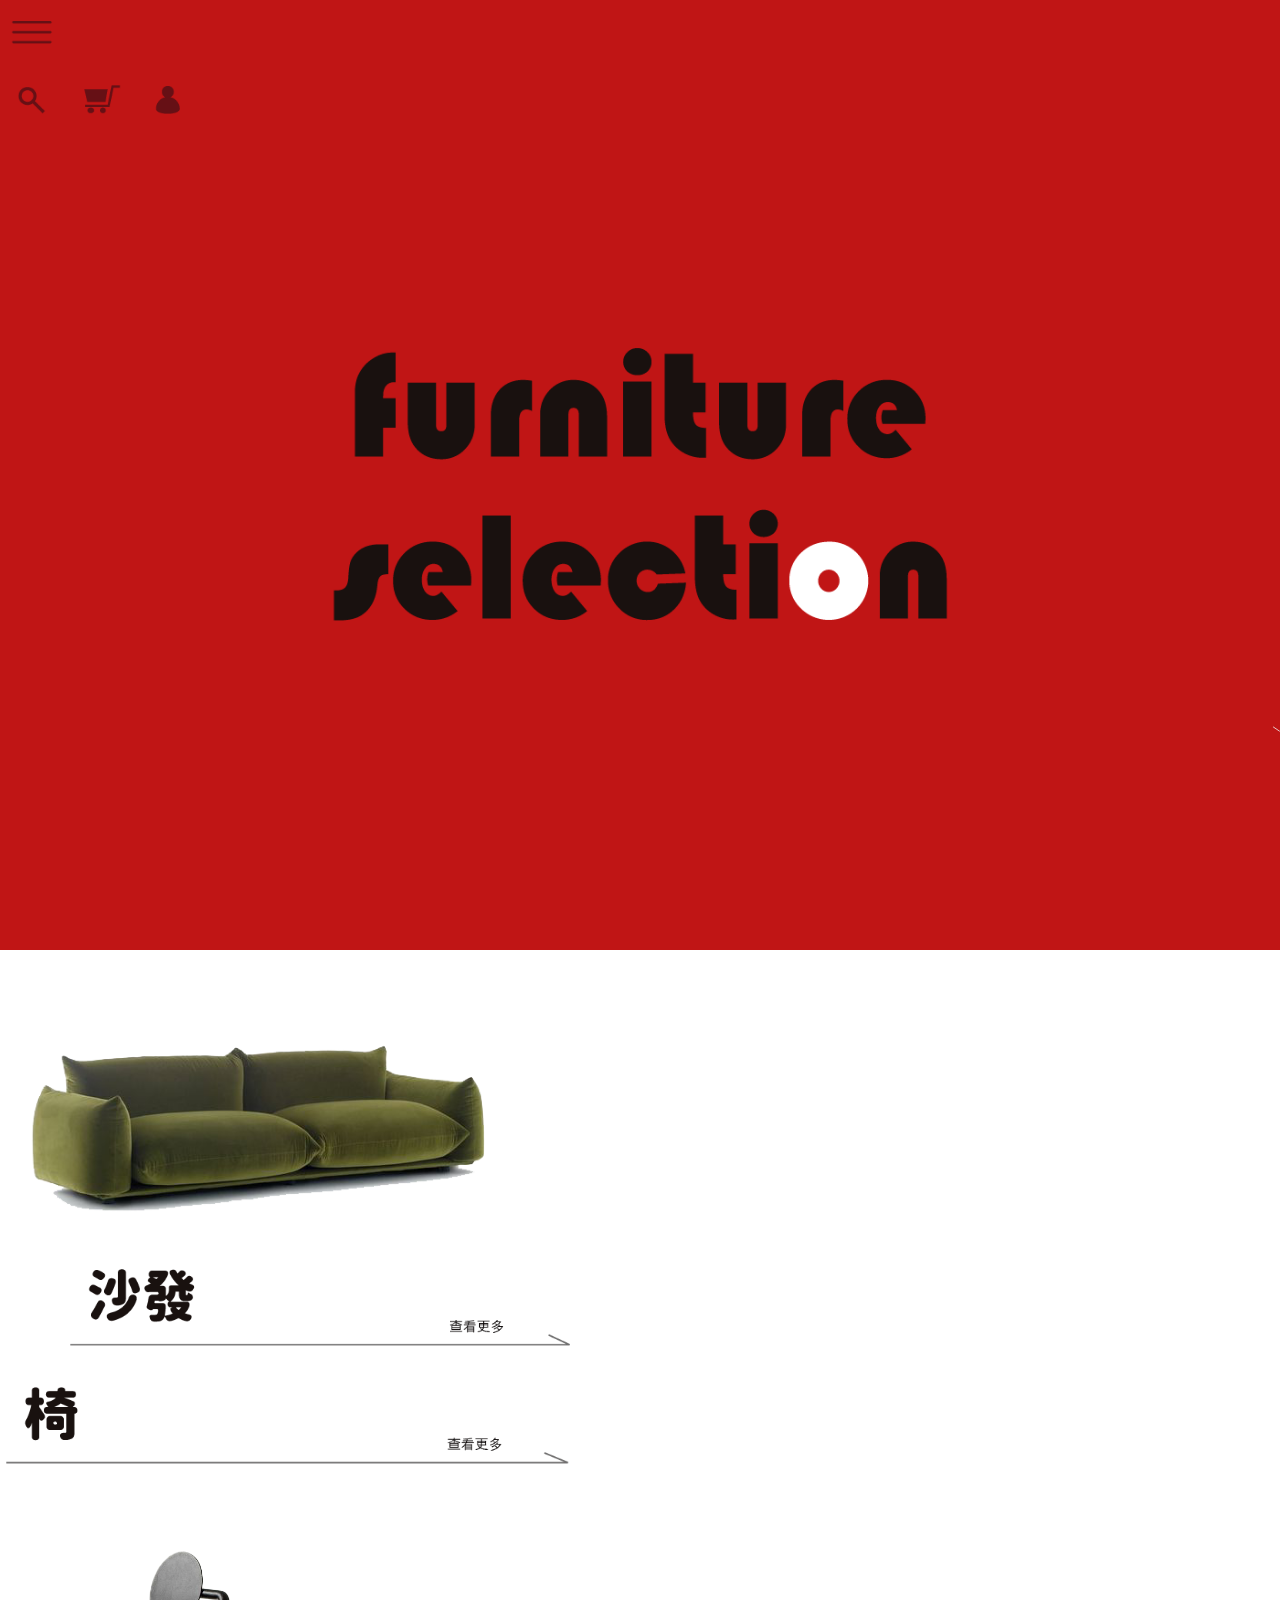
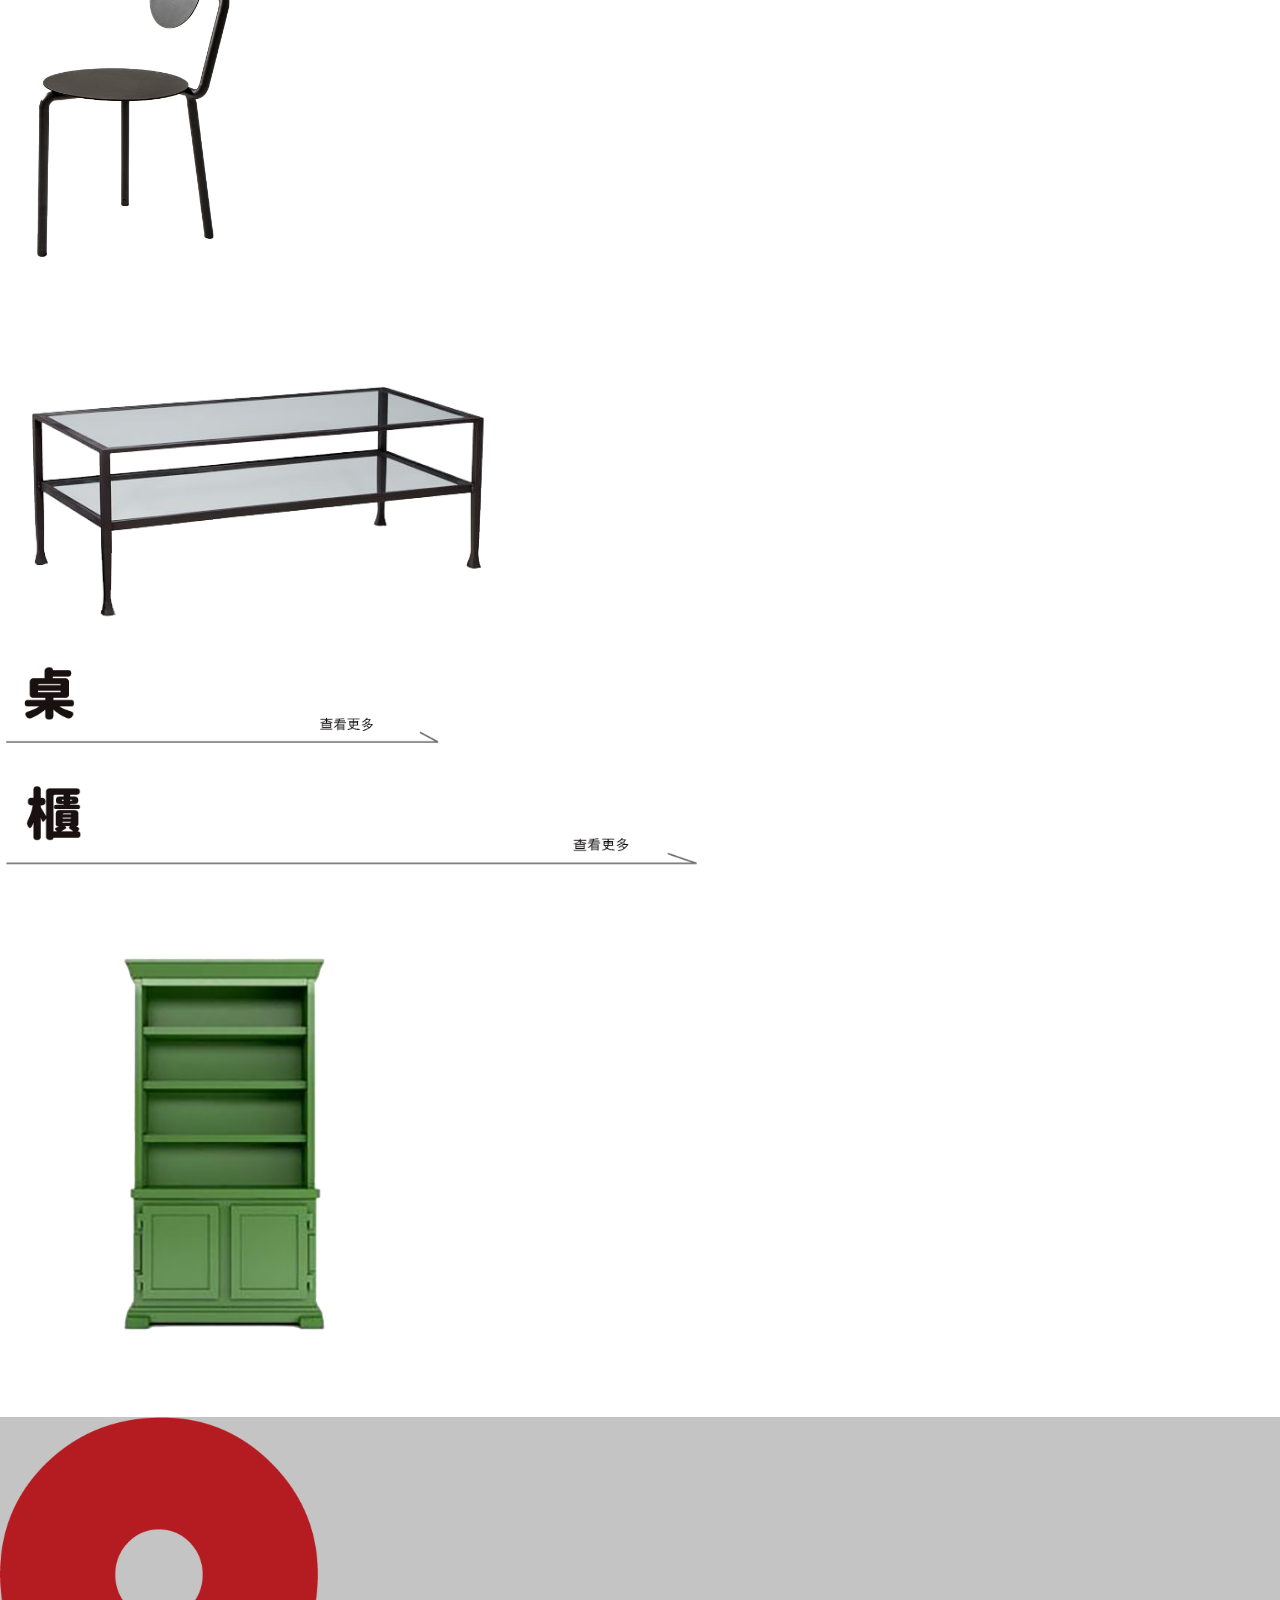
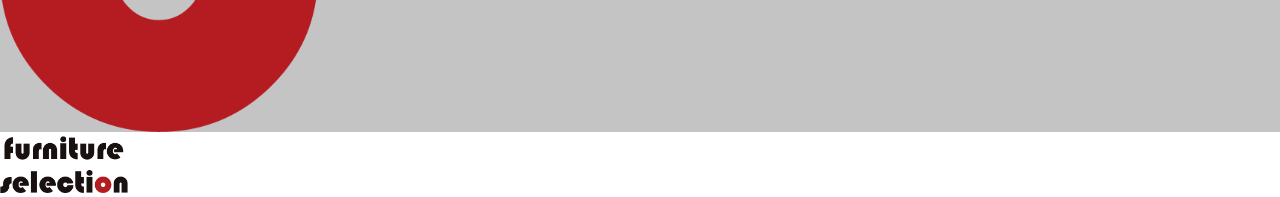
<file: index.html>
<!doctype html>
<html lang="TW">

<head>
    <meta charset="utf-8">
    <meta name="viewport" content="width=device-width, initial-scale=1">
    <title>Furniture selection</title>
    <link href="https://cdn.jsdelivr.net/npm/bootstrap@5.3.0-alpha1/dist/css/bootstrap.min.css" rel="stylesheet" integrity="sha384-GLhlTQ8iRABdZLl6O3oVMWSktQOp6b7In1Zl3/Jr59b6EGGoI1aFkw7cmDA6j6gD" crossorigin="anonymous">
    <link rel="stylesheet" href="style.css">
    <link rel="icon" href="home-img/favicon.ico" type="image/x-icon"/>
    <style>@media (max-width: 767px) {.hidden-element {display: none;}}</style>
</head>
<body>
    <div class="header d-flex justify-content-between px-4">
        <div class="icon">
            <a href="https://www.google.com.tw/">
                <img src="home-img/hamburger.png" class="icon--img px-1" alt="">
            </a>
        </div>
        <div class="icon hidden-element">
            <img src="home-img/search.png" class="icon--img px-1" alt="">
            <img src="home-img/cart.png" class="icon--img px-1" alt="">
            <img src="home-img/member.png" class="icon--img px-1" alt="">
        </div>
    </div>

    <div class="cover">
        <div class="logo py-3">      
            <img src="home-img/cover.png" class="logo--img align-items-center" alt="">
            <svg xmlns="http://www.w3.org/2000/svg" class="path" id="tick" width="1546.985" height="558.894" viewBox="0 0 1546.985 558.894">
                <path id="Path_140" data-name="Path 140" d="M-1630.3,336.41c72.885,34.662,870.584-301.748,908.569-395.051s-169.511,88.554-296.051,242.158S-389.353,268.986-394.1,221.5s-160.015-25.165-23.741,49.144,147.194,77.4,334.036,203.223" transform="translate(1630.511 84.609)" fill="none" stroke="#efefef" stroke-width="1"/>
              </svg>        
        </div>
    </div>

    <div class="content ">
        <a href="sofa.html">
            <div class="row justify-content-center hover-zoom">
                <div class="row justify-content-center">
                    <div class="col-4"><img src="home-img/sofa.png" class="content--photo1" alt=""></div>
                    <div class="col-5 align-self-end"><img src="home-img/line-1.png" class="content--line1" alt=""></div>
                </div>
            </div>
        </a>
        <a href="chair.html">
            <div class="row justify-content-center hover-zoom">
                <div class="row justify-content-center">
                    <div class="col-6 align-self-end"><img src="home-img/line-2.png" class="content--line2" alt=""></div>
                    <div class="col-3"><img src="home-img/chair.png" class="content--photo2" alt=""></div>
                </div>
            </div>
        </a>
        <a href="table.html">
            <div class="row justify-content-center hover-zoom">
                <div class="row justify-content-center">
                    <div class="col-5"><img src="home-img/table.png" class="content--photo3" alt=""></div>
                    <div class="col-4 align-self-end"><img src="home-img/line-3.png" class="content--line3" alt=""></div>
                </div>
            </div>
        </a>
        <a href="cabinet.html">
            <div class="row justify-content-center hover-zoom">
                <div class="row justify-content-center">
                    <div class="col-6 align-self-end"><img src="home-img/line-4.png" class="content--line4" alt=""></div>
                    <div class="col-3"><img src="home-img/cabinet.png" class="content--photo4" alt=""></div>
                </div>
            </div>
        </a>
    </div>
    
    <div class="footer">
        <div class="row">
            <div class="col-10">
                <img src="home-img/O.png" class="footer--img" alt="">
            </div>
            <div class="col-2 align-self-end py-5">
                <img src="home-img/logo.png" class="footer--logo" alt="">
            </div>
        </div>
    <script src="https://cdn.jsdelivr.net/npm/bootstrap@5.3.0-alpha1/dist/js/bootstrap.bundle.min.js" integrity="sha384-w76AqPfDkMBDXo30jS1Sgez6pr3x5MlQ1ZAGC+nuZB+EYdgRZgiwxhTBTkF7CXvN" crossorigin="anonymous"></script>
</body>
</html>
</file>
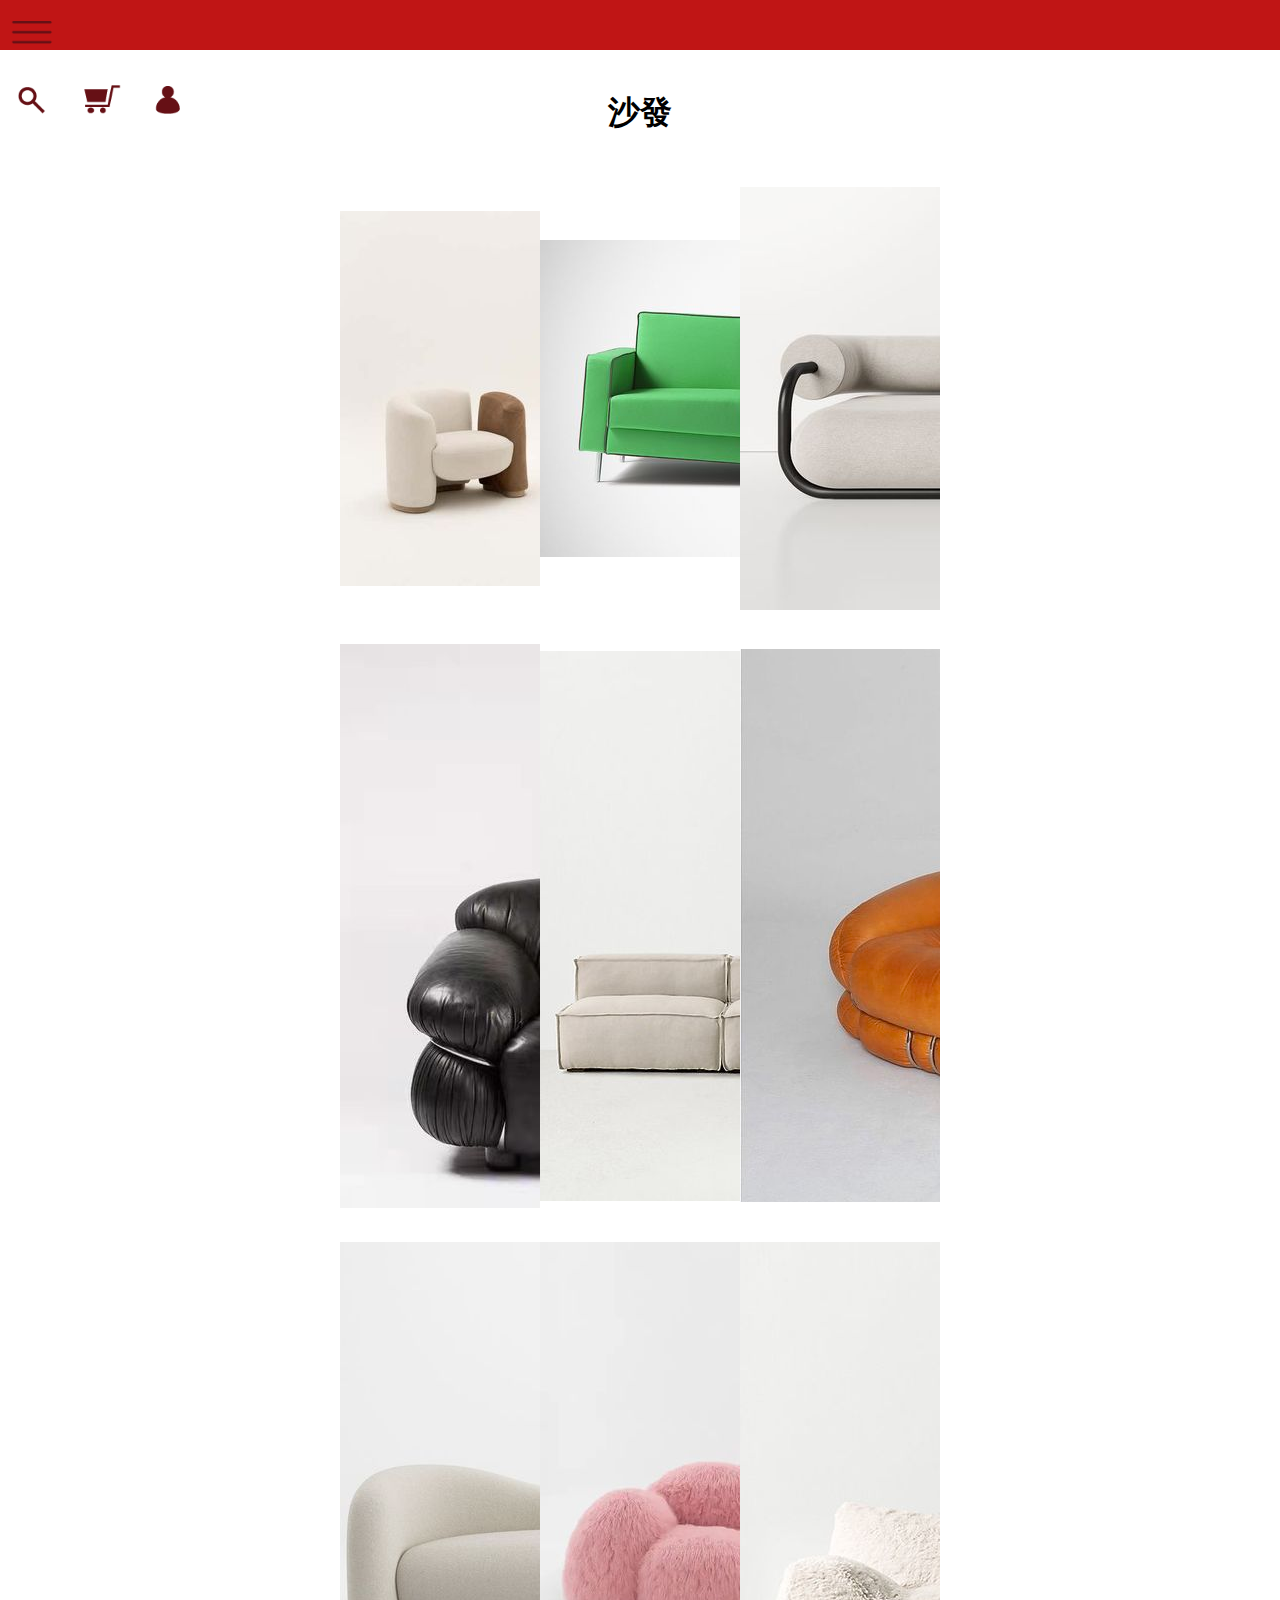
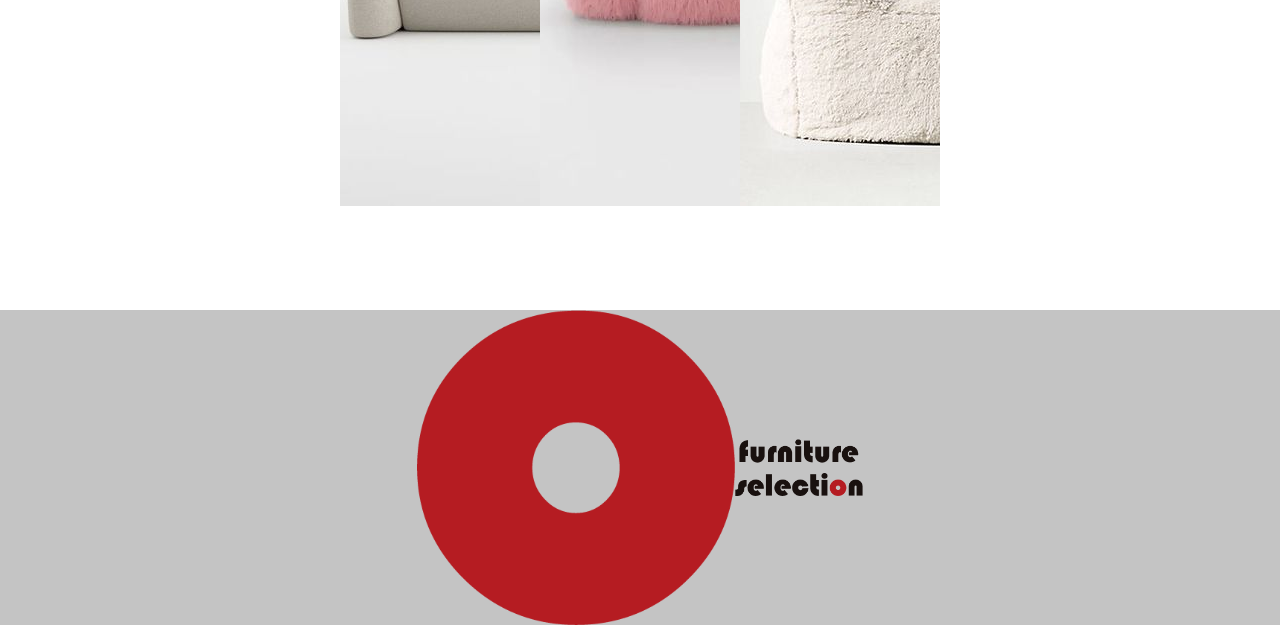
<file: sofa.html>
<!doctype html>
<html lang="TW">

<head>
    <meta charset="utf-8">
    <meta name="viewport" content="width=device-width, initial-scale=1">
    <title>Furniture selection 沙發</title>
    <link href="https://cdn.jsdelivr.net/npm/bootstrap@5.3.0-alpha1/dist/css/bootstrap.min.css" rel="stylesheet" integrity="sha384-GLhlTQ8iRABdZLl6O3oVMWSktQOp6b7In1Zl3/Jr59b6EGGoI1aFkw7cmDA6j6gD" crossorigin="anonymous">
    <link rel="stylesheet" href="sofa style.css">
    <link rel="icon" href="home-img/favicon.ico" type="image/x-icon"/>
    <style>@media (max-width: 767px) {.hidden-element {display: none;}}</style>
</head>
<body>
    <div class="header d-flex justify-content-between px-4">
        <div class="icon">
            <a href="https://www.google.com.tw/">
                <img src="home-img/hamburger.png" class="icon--img px-1" alt="">
            </a>
        </div>
        <div class="icon">
            <img src="home-img/search.png" class="icon--img px-1" alt="">
            <img src="home-img/cart.png" class="icon--img px-1" alt="">
            <img src="home-img/member.png" class="icon--img px-1" alt="">
        </div>
    </div>

    <div class="title">
        <h1>沙發</h1>
    </div>

    <div class="container">
        <div class="row">
            <div class="col hover-zoom">
                <a href="#" data-bs-toggle="modal" data-bs-target="#modal1">
                    <img src="sofa-img/soaf2.jpg" class="img-fluid" alt="">
                </a>
            </div>
            <div class="col hover-zoom">
                <a href="#">
                    <img src="sofa-img/soaf11.jpg" class="img-fluid" alt="">
                </a>
            </div>
            <div class="col hover-zoom">
                <a href="#">
                    <img src="sofa-img/soaf3.jpg" class="img-fluid" alt="">
                </a>
            </div>
        </div>
        <div class="row">
            <div class="col hover-zoom">
                <a href="#" data-bs-toggle="modal" data-bs-target="#modal1">
                    <img src="sofa-img/soaf8.jpg" class="img-fluid" alt="">
                </a>
            </div>
            <div class="col hover-zoom">
                <a href="#">
                    <img src="sofa-img/soaf5.jpg" class="img-fluid" alt="">
                </a>
            </div>
            <div class="col hover-zoom">
                <a href="#">
                    <img src="sofa-img/soaf7.jpg" class="img-fluid" alt="">
                </a>
            </div>
        </div>
        <div class="row">
            <div class="col hover-zoom">
                <a href="#" data-bs-toggle="modal" data-bs-target="#modal1">
                    <img src="sofa-img/soaf4.jpg" class="img-fluid" alt="">
                </a>
            </div>
            <div class="col hover-zoom">
                <a href="#">
                    <img src="sofa-img/soaf10.jpg" class="img-fluid" alt="">
                </a>
            </div>
            <div class="col hover-zoom">
                <a href="#">
                    <img src="sofa-img/soaf6.jpg" class="img-fluid" alt="">
                </a>
            </div>
        </div>
    </div>

    <div class="footer">
        <div class="row">
            <div class="col-10">
                <img src="home-img/O.png" class="footer--img" alt="">
            </div>
            <div class="col-2 align-self-end py-5">
                <img src="home-img/logo.png" class="footer--logo" alt="">
            </div>
        </div>

    <script src="https://cdn.jsdelivr.net/npm/bootstrap@5.3.0-alpha1/dist/js/bootstrap.bundle.min.js" integrity="sha384-w76AqPfDkMBDXo30jS1Sgez6pr3x5MlQ1ZAGC+nuZB+EYdgRZgiwxhTBTkF7CXvN" crossorigin="anonymous"></script>
</body>
</html>
</file>
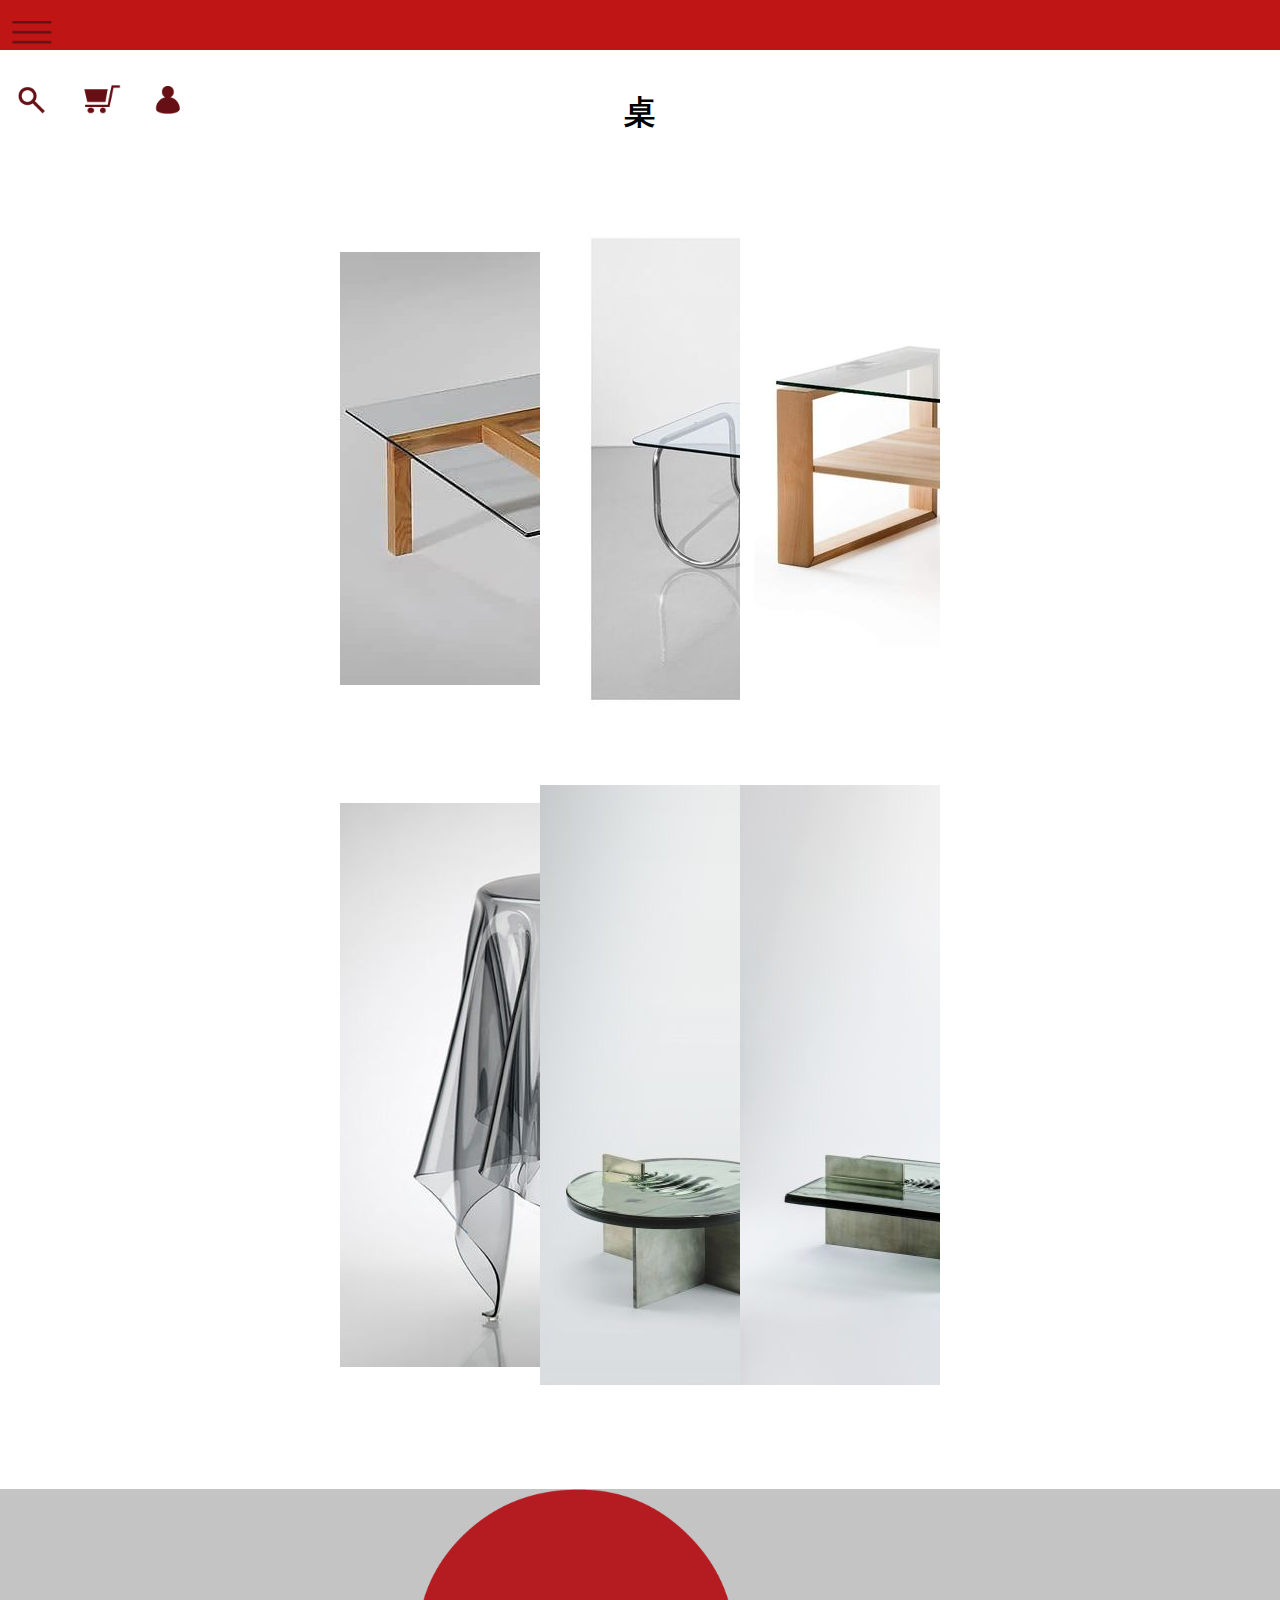
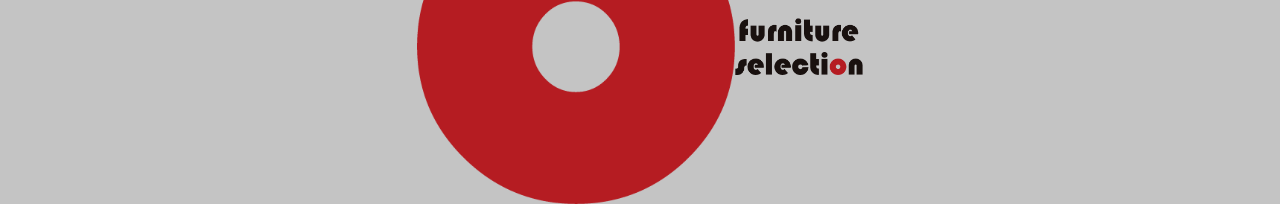
<file: table.html>
<!doctype html>
<html lang="TW">

<head>
    <meta charset="utf-8">
    <meta name="viewport" content="width=device-width, initial-scale=1">
    <title>Furniture selection 桌</title>
    <link href="https://cdn.jsdelivr.net/npm/bootstrap@5.3.0-alpha1/dist/css/bootstrap.min.css" rel="stylesheet" integrity="sha384-GLhlTQ8iRABdZLl6O3oVMWSktQOp6b7In1Zl3/Jr59b6EGGoI1aFkw7cmDA6j6gD" crossorigin="anonymous">
    <link rel="stylesheet" href="sofa style.css">
    <link rel="icon" href="home-img/favicon.ico" type="image/x-icon"/>
    <style>@media (max-width: 767px) {.hidden-element {display: none;}}</style>
</head>

<body>
    <div class="header d-flex justify-content-between px-4">
        <div class="icon">
            <a href="https://www.google.com.tw/">
                <img src="home-img/hamburger.png" class="icon--img px-1" alt="">
            </a>
        </div>
        <div class="icon hidden-element">
            <img src="home-img/search.png" class="icon--img px-1" alt="">
            <img src="home-img/cart.png" class="icon--img px-1" alt="">
            <img src="home-img/member.png" class="icon--img px-1" alt="">
        </div>
    </div>

    <div class="title">
        <h1>桌</h1>
    </div>

    <div class="container">
        <div class="row">
            <div class="col hover-zoom">
                <a href="#" data-bs-toggle="modal" data-bs-target="#modal1">
                    <img src="table-img/table1.jpg" class="img-fluid" alt="">
                </a>
            </div>
            <div class="col hover-zoom">
                <a href="#">
                    <img src="table-img/table2.jpg" class="img-fluid" alt="">
                </a>
            </div>
            <div class="col hover-zoom">
                <a href="#">
                    <img src="table-img/table3.jpg" class="img-fluid" alt="">
                </a>
            </div>
        </div>
        <div class="row">
            <div class="col hover-zoom">
                <a href="#" data-bs-toggle="modal" data-bs-target="#modal1">
                    <img src="table-img/table6.jpg" class="img-fluid" alt="">
                </a>
            </div>
            <div class="col hover-zoom">
                <a href="#">
                    <img src="table-img/table5.jpg" class="img-fluid" alt="">
                </a>
            </div>
            <div class="col hover-zoom">
                <a href="#">
                    <img src="table-img/table4.jpg" class="img-fluid" alt="">
                </a>
            </div>
        </div>
    </div>

    <div class="footer">
        <div class="row">
            <div class="col-10">
                <img src="home-img/O.png" class="footer--img" alt="">
            </div>
            <div class="col-2 align-self-end py-5">
                <img src="home-img/logo.png" class="footer--logo" alt="">
            </div>
        </div>

    <script src="https://cdn.jsdelivr.net/npm/bootstrap@5.3.0-alpha1/dist/js/bootstrap.bundle.min.js" integrity="sha384-w76AqPfDkMBDXo30jS1Sgez6pr3x5MlQ1ZAGC+nuZB+EYdgRZgiwxhTBTkF7CXvN" crossorigin="anonymous"></script>
</body>
</html>

    <script src="https://cdn.jsdelivr.net/npm/bootstrap@5.3.0-alpha1/dist/js/bootstrap.bundle.min.js" integrity="sha384-w76AqPfDkMBDXo30jS1Sgez6pr3x5MlQ1ZAGC+nuZB+EYdgRZgiwxhTBTkF7CXvN" crossorigin="anonymous"></script>
</body>
</html>
</file>
<file: style.css>
body {
    margin:0;
}

/* *****header***** */
.header {
    height: 50px;
    background-color: #C01515;
}

.icon--img {
    width: 5vw;
}

/* *****cover***** */
.cover {
    display: flex;
    justify-content: center;
    height: 100vh;
    background-color: #C01515;
}

.logo {
    display: flex;
    justify-content: center;
    align-items: center;
}

.logo--img {
    position: absolute;
    width: 100vw;
    z-index: 3;
}

.path {
    position: absolute;
    width: 100%;
    z-index: 2;
}

#tick {
    stroke-dasharray: 2700px;
    stroke-dashoffset: 2700px;
    animation: 5s tick ease-in-out infinite;
}

@keyframes tick {
    0%, 50% {
        stroke-dashoffset: 2700px;
    }
    50%, 100% {
        stroke-dashoffset: 0px;
    }
}

/* *****content***** */
.content {
    background-color: #ffffff;
    margin-top: 50px;
    margin-bottom: 50px;
}

.content--photo1 {
    width: 40vw;;
}

.content--photo2 {
    width: 20vw;
    margin-top: 5vh;
}

.content--photo3 {
    width: 40vw;
    margin-top: 8vh;
}

.content--photo4 {
    width: 35vw;
    margin-top: 3vh;
}

.content--line1 {
    width: 40vw;
    margin-left: 5vw;
}

.content--line2 {
    width: 45vw;
}

.content--line3 {
    width: 35vw;
}

.content--line4 {
    width: 55vw;
}

/* *****footer***** */
.footer {
    height: 35vh;
    background-color: #C4C4C4;
}

.footer--img {
    height: 35vh;
}

.footer--logo {
    width: 10vw;
}

/* *****放大***** */
.hover-zoom {
    overflow: hidden;
    transition: transform 0.3s ease;
  }

.hover-zoom:hover {
    transform: scale(1.1);
  }
</file>
<file: sofa style.css>
body {
    margin:0;
}

/* *****header***** */
.header {
    height: 50px;
    background-color: #C01515;
}

.icon--img {
    width: 5vw;
}

.title {
    margin-top: 20px;
    margin-bottom: 30px;
    display: flex;
    justify-content: center;
}

.row {
    margin-bottom: 30px;
    display: flex;
    justify-content: center;
    align-items: center;
}

/* *****放大***** */
.hover-zoom {
    overflow: hidden;
    transition: transform 0.3s ease;
    width: 200px;
    object-fit: cover;
  }

.hover-zoom:hover {
    transform: scale(1.1);
  }

/* *****footer***** */
.footer {
    margin-top: 100px;
    height: 35vh;
    background-color: #C4C4C4;
}

.footer--img {
    height: 35vh;
}

.footer--logo {
    width: 10vw;
}

 /* *****響應式設計***** */
 @media (max-width: 767px){
    header {
        
    }
 }
}
</file>
